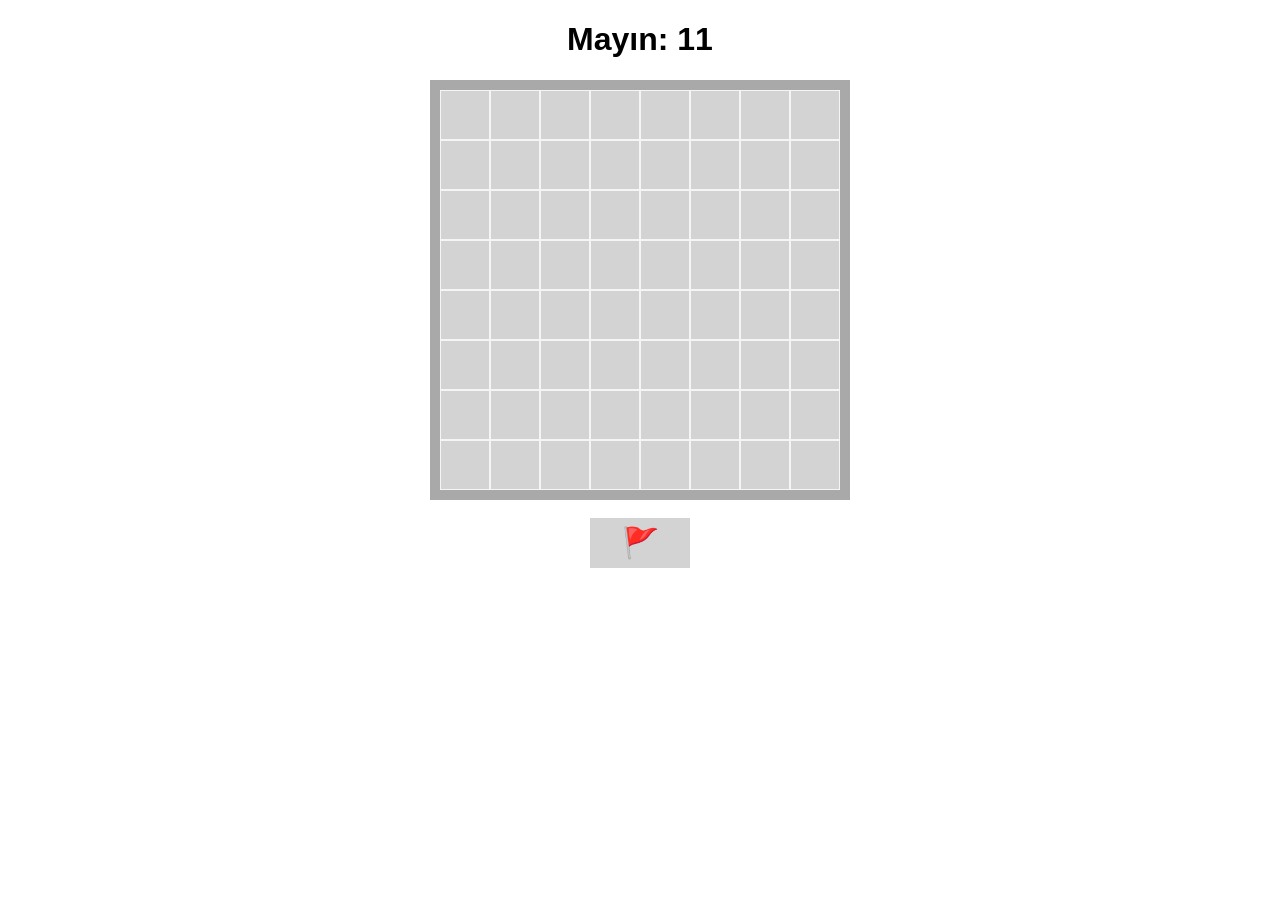
<file: index.html>
<!DOCTYPE html>
<html lang="en">
<head>
    <meta charset="UTF-8">
    <meta name="viewport" content="width=device-width, initial-scale=1.0">
    <title>Mayın Tarlası</title>
    <link rel="stylesheet" href="style.css">
    <script src="app.js"></script>
</head>
<body>
    <h1>Mayın: <span id="mines-count">0</span></h1>
    <div id="board"></div>
    <br>
    <button id="flag-button">🚩</button>
</body>
</html>
</file>
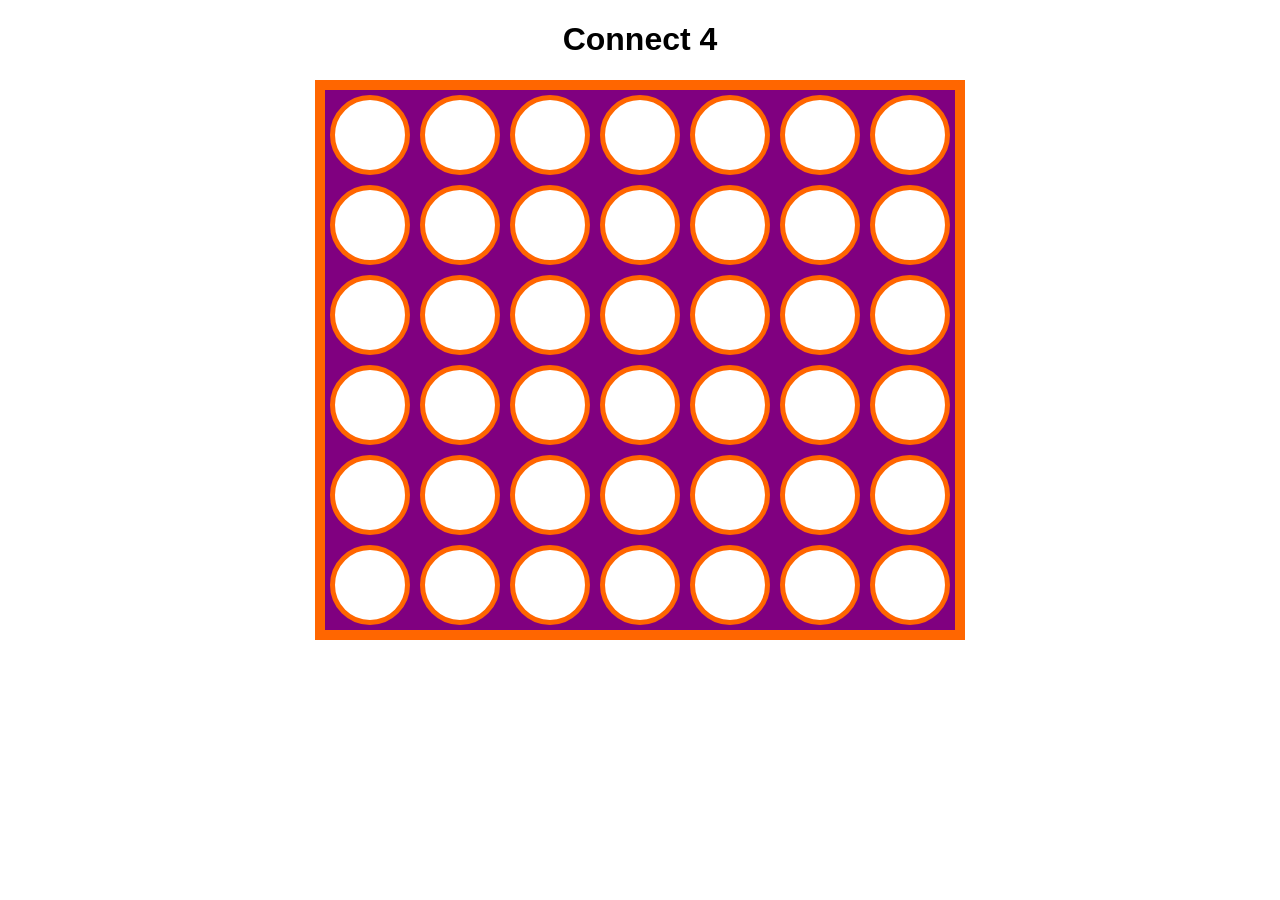
<file: 4_renk_oyunu/index.html>
<!DOCTYPE html>
<html lang="en">
<head>
    <meta charset="UTF-8">
    <meta http-equiv="X-UA-Compatible" content="IE=edge">
    <meta name="viewport" content="width=device-width, initial-scale=1.0, user-scalable=no">
    <title>Connect 4</title>
    <link rel="stylesheet" href="connect4.css">
    <script src="connect4.js"></script>
</head>
<body>
    <h1>Connect 4</h1>
    <h2 id="winner"></h2>
    <div id="board"></div>
</body>
</html>
</file>
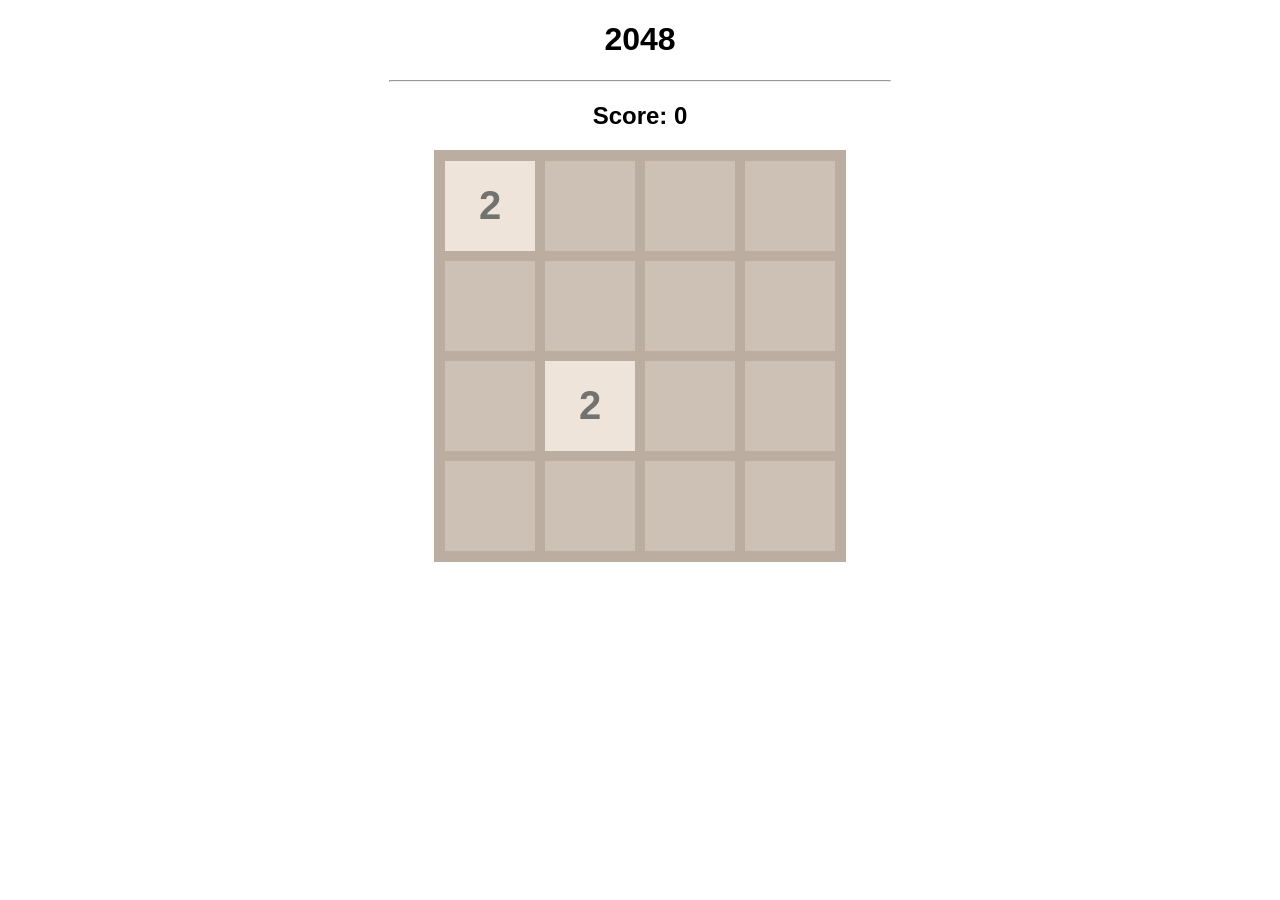
<file: game_2048/index.html>
<!DOCTYPE html>
<html lang="en">
<head>
    <meta charset="UTF-8">
    <meta name="viewport" content="width=device-width, initial-scale=1.0">
    <title>2048</title>
    <link rel="stylesheet" href="style.css">
    <script src="app.js"> </script>
</head>
<body>
    <h1>2048</h1>
    <hr>
    <h2>Score: <span id="score">0</span></h2>
    <div id="board">
        
    </div>
</body>
</html>
</file>
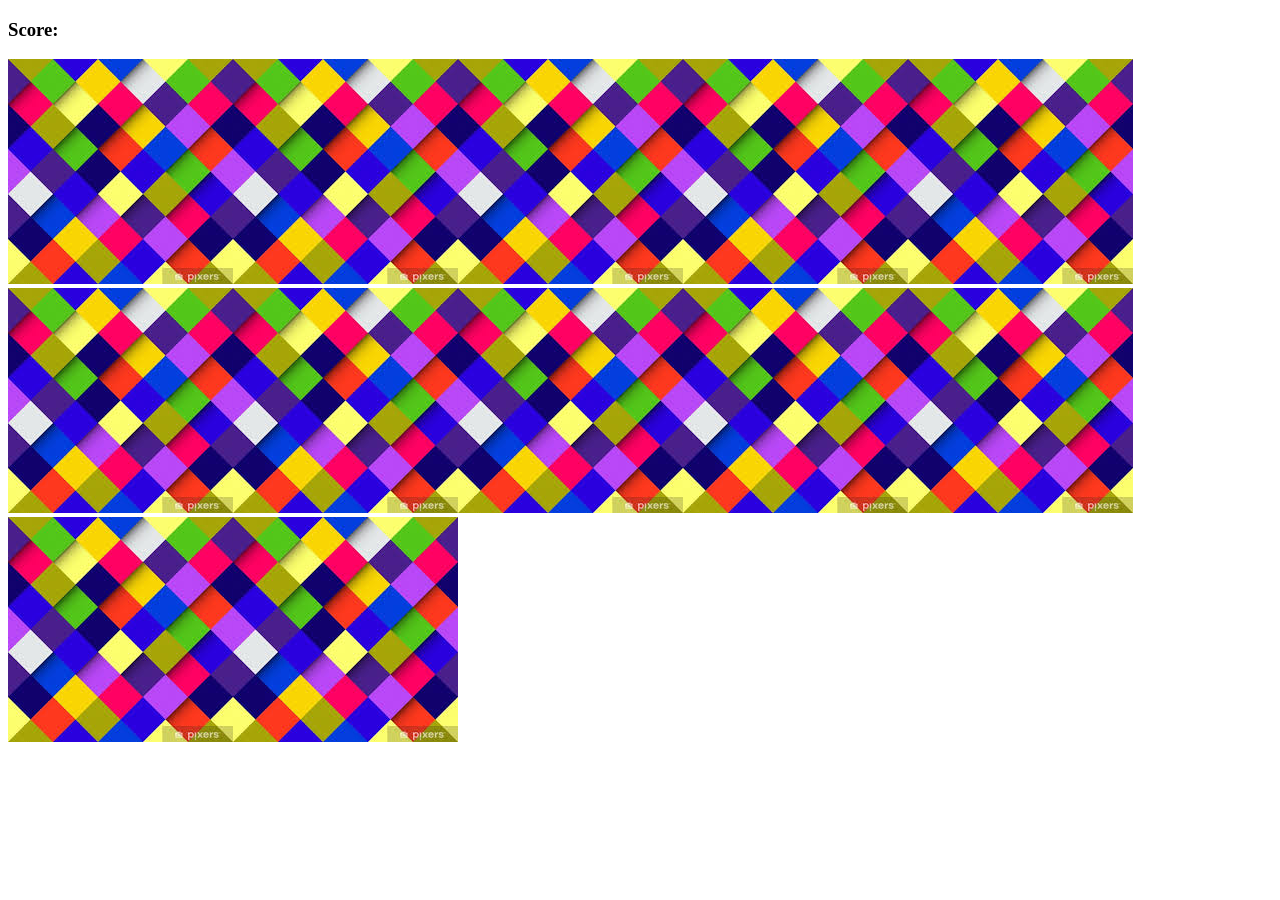
<file: hafıza_oyunu/index.html>
<!DOCTYPE html>
<html lang="en">
<head>
    <meta charset="UTF-8">
    <meta name="viewport" content="width=device-width, initial-scale=1.0">
    <title>Hafıza Oyunu</title>
    <link rel="stylesheet" href="style.css">
</head>
<body>
    <h3>Score: <span id="score"></span></h3>
    <div id="grid"></div>

    <script src="app.js"></script>
</body>
</html>
</file>
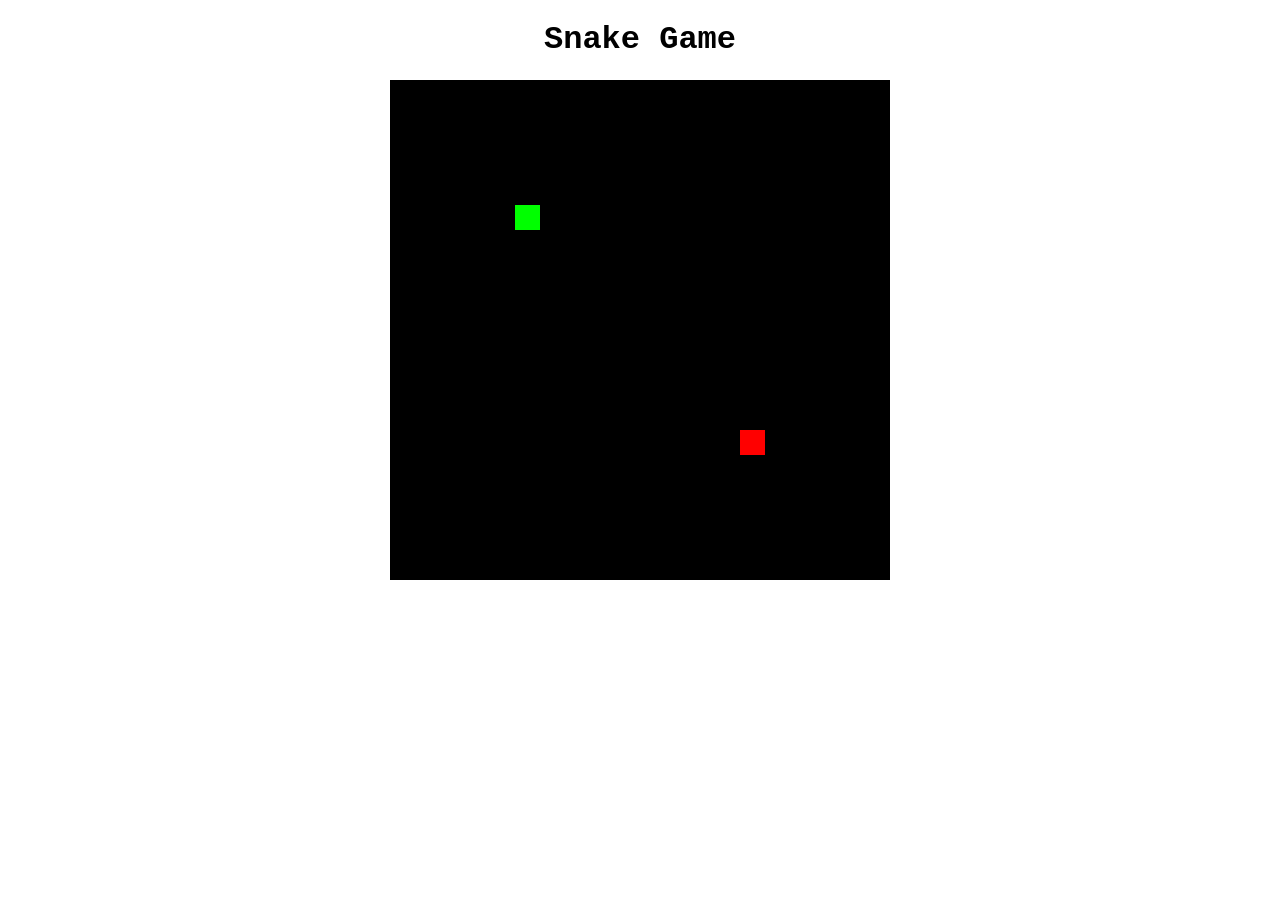
<file: snake_game/index.html>
<!DOCTYPE html>
<html lang="en">
<head>
    <meta charset="UTF-8">
    <meta name="viewport" content="width=device-width, initial-scale=1.0">
    <title>Snake Game</title>
    <link rel="stylesheet" href="snake.css">
    <script src="snake.js"></script>
</head>
<body>
    <h1>Snake Game</h1>
    <canvas id="board"></canvas>
</body>
</html>
</file>
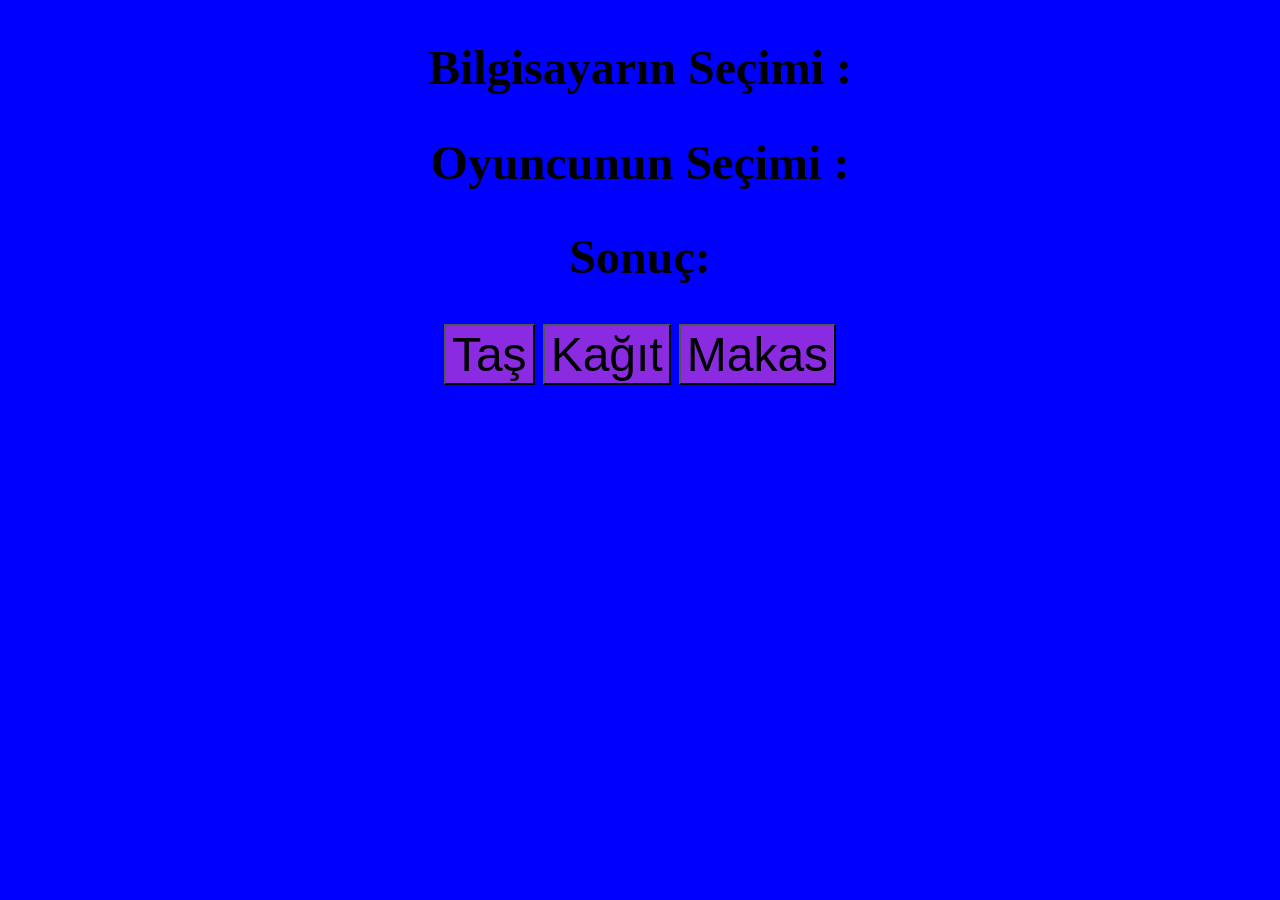
<file: tas_kagit_makas_oyunu/index.html>
<!DOCTYPE html>
<html lang="en">
<head>
    <meta charset="UTF-8">
    <meta name="viewport" content="width=device-width, initial-scale=1.0">
    <title>Taş Kağıt Makas</title>
    <link rel="stylesheet" href="style.css">
</head>
<body>
    
    <h2>Bilgisayarın Seçimi : <span id="computer-choise"></span></h2>
    <h2>Oyuncunun Seçimi : <span id="user-choise"></span></h2>
    <h2>Sonuç: <span id="result"></span></h2>

    <button id="tas">Taş</button>
    <button id="kagit">Kağıt</button>
    <button id="makas">Makas</button>
    <script src="app.js"></script>
</body>
</html>
</file>
<file: style.css>
body 
{
    font-family: Arial, Helvetica, sans-serif;
    font-weight: bold;
    text-align: center;
}

#board 
{
    width: 400px;
    height: 400px;
    border: 10px solid darkgray;
    background-color: lightgray;

    margin: 0 auto;
    display: flex;
    flex-wrap: wrap;
}

#board div 
{
    width: 48px;
    height: 48px;
    border: 1px solid whitesmoke;

    /* text */
    font-size: 30px;
    display: flex;
    justify-content: center;
    align-items: center;
}

.tile-clicked 
{
    background-color: darkgrey;
}

.x1 
{
    color: blue;
}

.x2 
{
    color: green;
}

.x3
{
    color: red;
}

.x4 
{
    color: navy;
}

.x5 
{
    color: brown;
}

.x6 
{
    color: teal;
}

.x7 
{
    color: black;
}

.x8 
{
    color: gray;
}

#flag-button 
{
    width: 100px;
    height: 50px;
    font-size: 30px;
    background-color: lightgray;
    border: none;
}
</file>
<file: 4_renk_oyunu/connect4.css>
body 
{
    font-family: Arial, Helvetica, sans-serif;
    text-align: center;
}

#board 
{
    height: 540px;
    width: 630px;
    background-color: purple;
    border: 10px solid rgb(255, 102, 0);
    
    margin: 0 auto;
    display: flex;
    flex-wrap: wrap;
}

.tile 
{
    height: 70px;
    width: 70px;
    margin: 5px;

    
    background-color: white;
    border-radius: 50%;
    border: 5px solid rgb(255, 102, 0);
}

.red-piece 
{
    background-color: red;
}

.yellow-piece 
{
    background-color: yellow;
}
</file>
<file: game_2048/style.css>
body
{
    font-family: Arial, Helvetica, sans-serif;
    text-align: center;
}

hr
{
    width: 500px;
}

#board 
{
    width: 400px;
    height: 400px;

    background-color: #cdc1b5;
    border: 6px solid #bbada0;

    margin: 0 auto;
    display: flex;
    flex-wrap: wrap;
}

.tile
{
    width: 90px;
    height: 90px;
    border: 5px solid #bbada0;

    font-size: 40px;
    font-weight: bold;
    display: flex;
    justify-content: center;
    align-items: center;
}

/* colored tiles*/
.x2
{
    background-color: #eee4da;
    color:#727371;
}
.x4
{
    background-color: #ece0ca;
    color:#727371;
}
.x8
{
    background-color: #f4b17a;
    color:white;
}
.x16
{
    background-color: #f57c5f;
    color:white;
}
.x32
{
    background-color: #f65d3b;
    color:white;
}
.x64
{
    background-color: #f59575;
    color:white;
}
.x128
{
    background-color: #edce71;
    color:white;
}
.x256
{
    background-color: #edcc63;
    color:white;
}
.x512
{
    background-color: #edc651;
    color:white;
}
.x1024
{
    background-color: #eec744;
    color:white;
}
.x2048
{
    background-color: #eec230;
    color:white;
}
.x4096
{
    background-color: #fe3d3d;
    color:white;
}
.x8192
{
    background-color: #ff2020;
    color:white;
}
</file>
<file: hafıza_oyunu/style.css>
#grid
{
    display: inline;
    flex-wrap: wrap;
    width: 400px;
    height: 300px;
}
</file>
<file: snake_game/snake.css>
body
{
    font-family: 'Courier New', Courier, monospace;
    text-align: center;
}
</file>
<file: tas_kagit_makas_oyunu/style.css>
body
{
    text-align: center;
    font-size: xx-large;
    background-color: blue;
    justify-self: auto;
}
button
{
    font-size: xxx-large;
    color: black;
    background-color: blueviolet;
}
</file>
